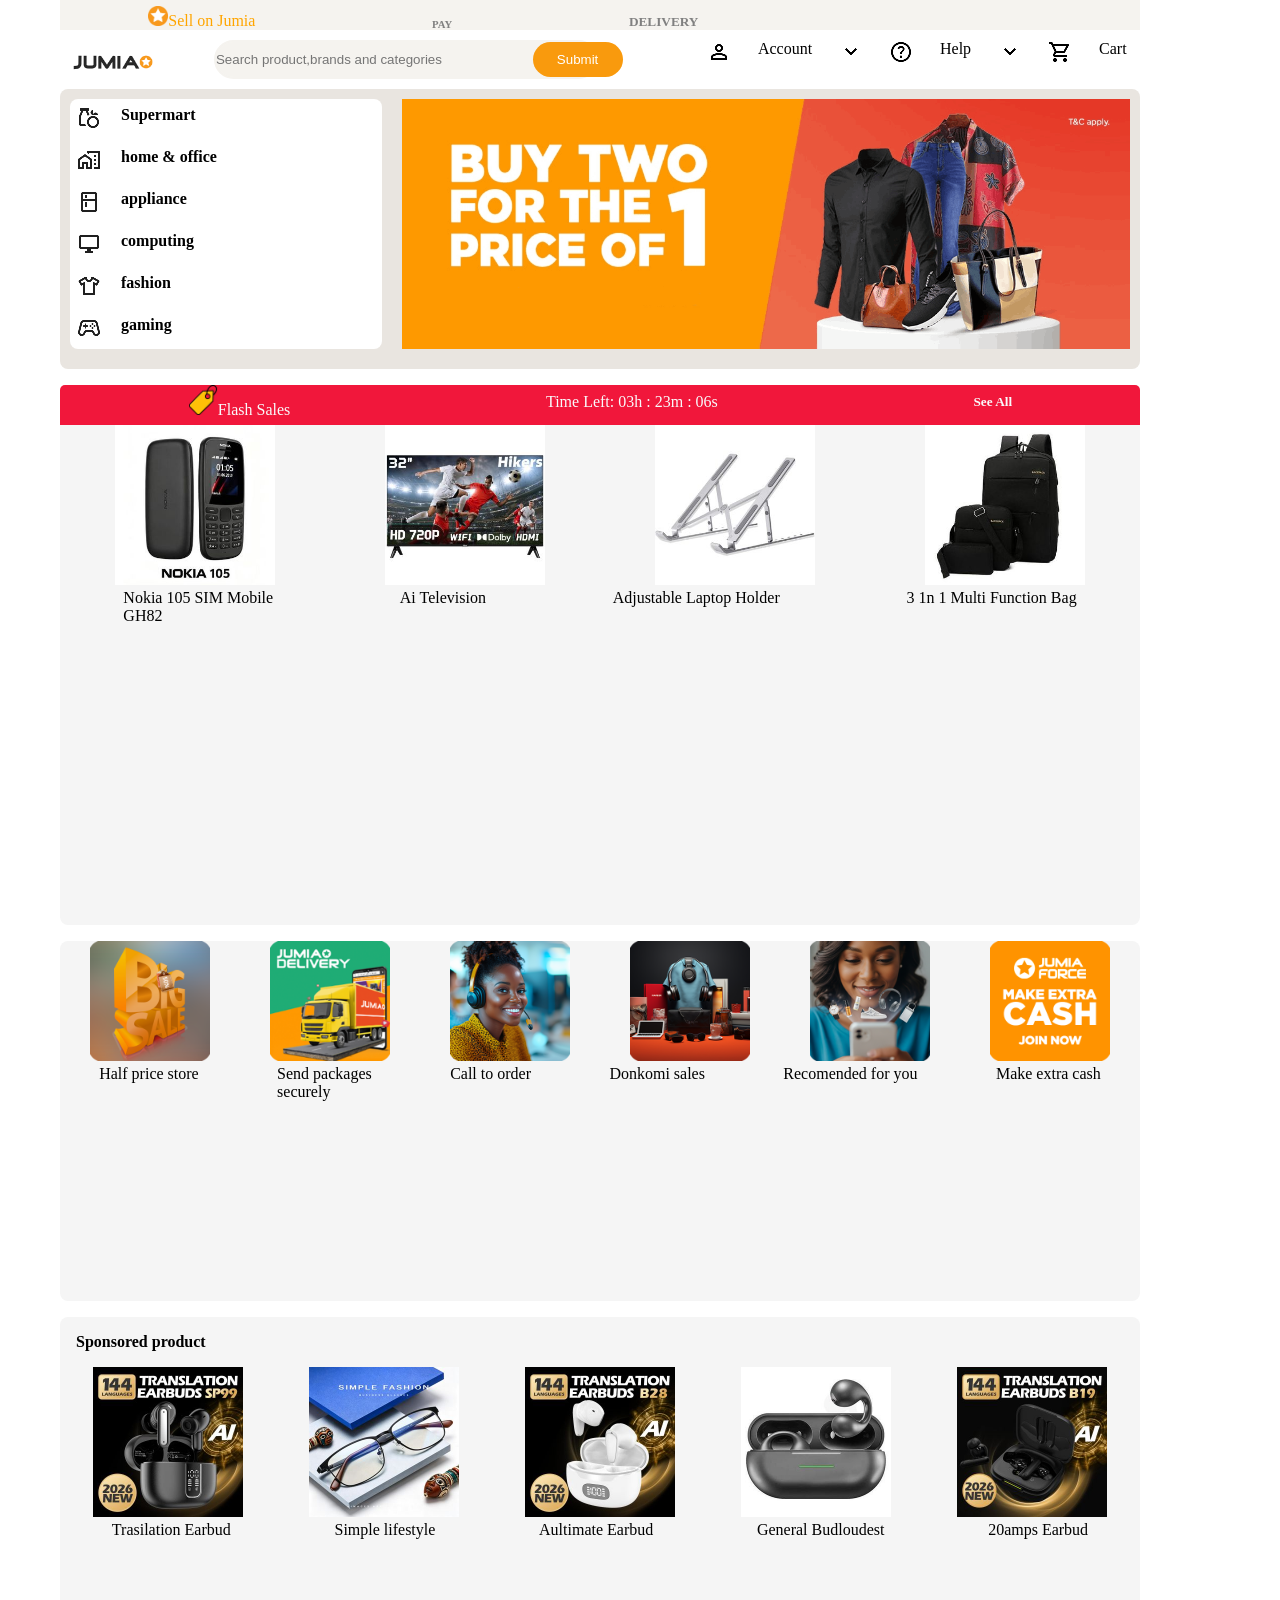
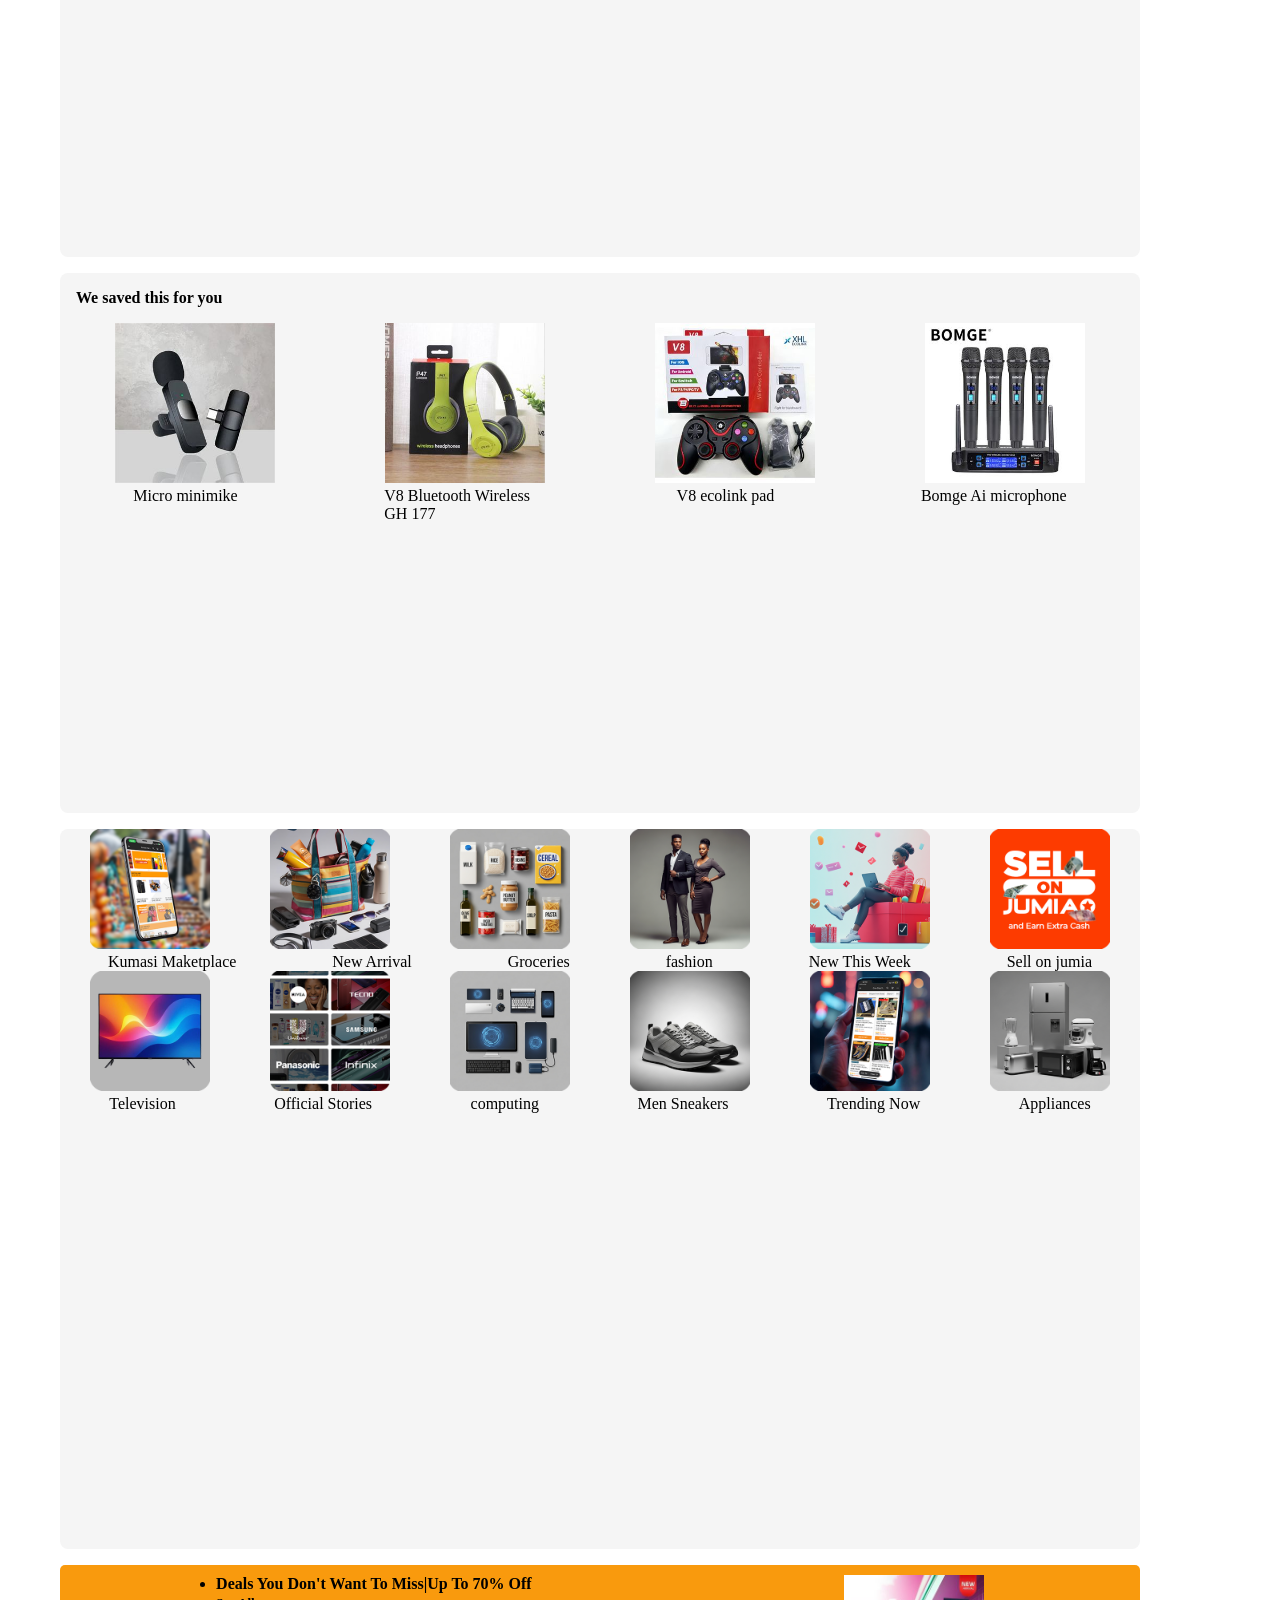
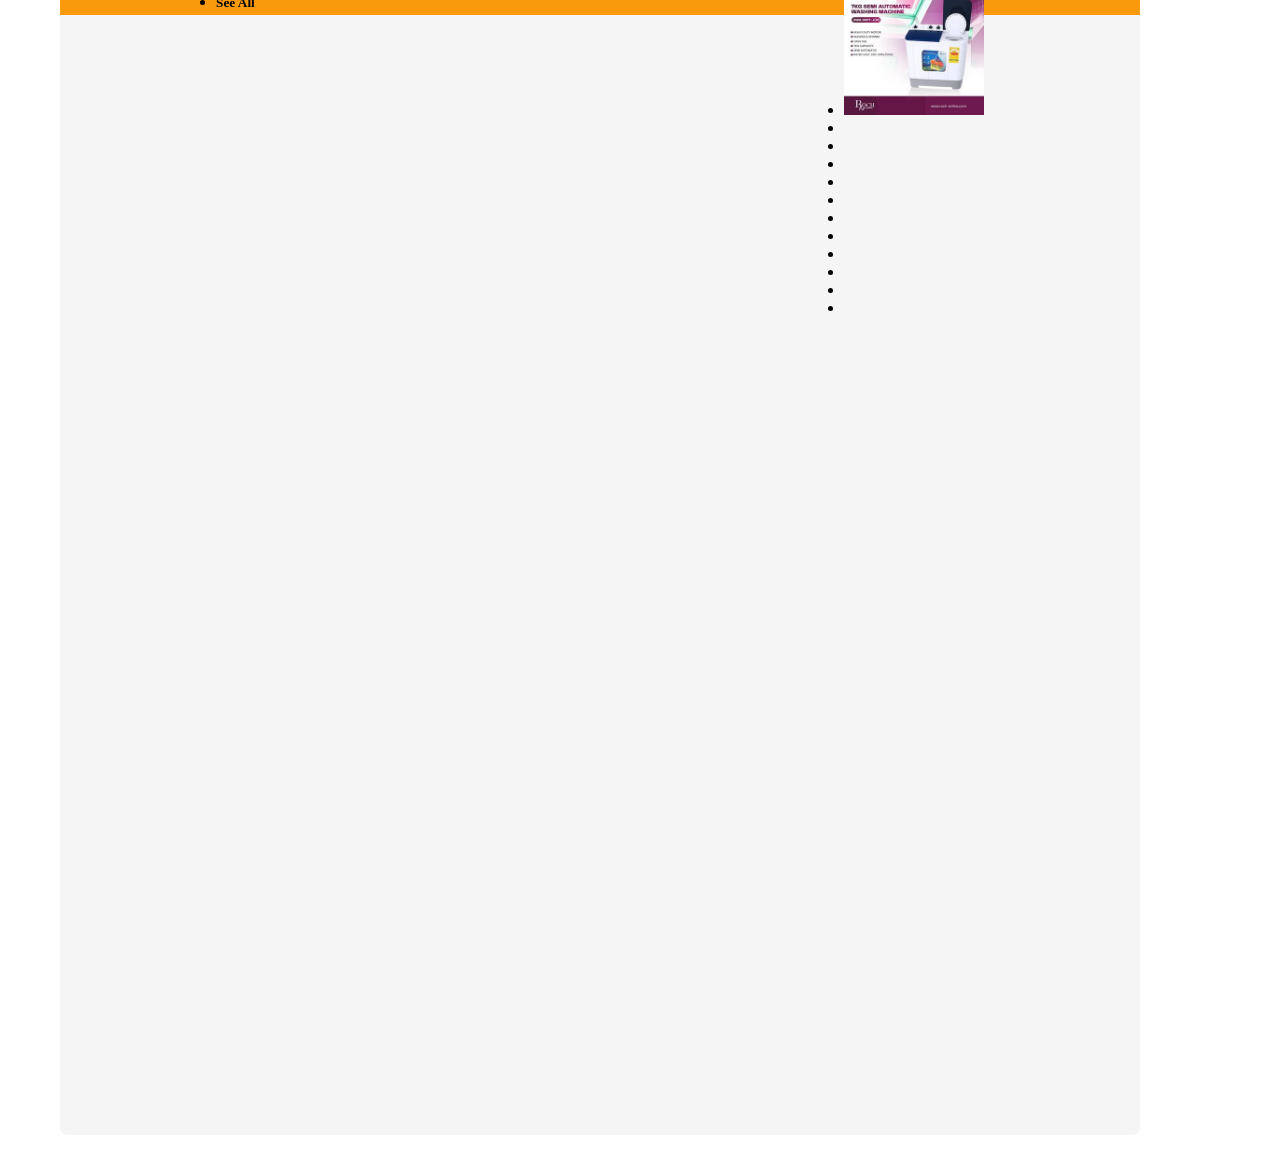
<file: index.html>
<!DOCTYPE html>
<html lang="en">

<head>
    <meta charset="UTF-8">
    <meta name="viewport" content="width=device-width, initial-scale=1.0">
    <title>Jumia</title>
    <link rel="stylesheet" href="css/style.css">
    <link rel="stylesheet"
        href="https://fonts.googleapis.com/css2?family=Material+Symbols+Outlined:opsz,wght,FILL,GRAD@20..48,100..700,0..1,-50..200&icon_names=person" />

    <link rel="stylesheet"
        href="https://fonts.googleapis.com/css2?family=Material+Symbols+Outlined:opsz,wght,FILL,GRAD@20..48,100..700,0..1,-50..200&icon_names=help" />



</head>

<body>
    <header>
        <nav class="container">
            <ul class="mine">
                <li> <img src="image/jm.png" alt="" width="20px">Sell on Jumia</li>
                <li class="wee"><h6>PAY</h6></li>
                <li class="wee"><h5>DELIVERY</h5></li>
                   <li class="wee"><h5></h5></li>
                    <li class="wee"><h5></h5></li>
            </ul>
        </nav>

        <nav class="container">
            <div class="cover">
                <ul>
                    <li><img src="image/jumm.png" alt="" width="80px"></li>
                    </li>
                    <li><input type="text" placeholder="Search product,brands and categories"></li>
                    <li><input type="submit" placeholder="Search"></li>
                    <li> <span class="material-symbols-outlined">
                            <img src="image/person_24dp.png" alt="">

                        </span></li>
                    Account
                    <li><span class="material-symbols-outlined">
                            <img src="image/arrow_opsz24.png" alt="">
                        </span></li>
                    <li><span class="material-symbols-outlined">
                            <img src="image/help_24dp.png" alt="">
                        </span></li>
                    Help
                    <li><span class="material-symbols-outlined">
                            <img src="image/arrow_opsz24.png" alt="">
                        </span></li>
                    <li><span class="material-symbols-outlined">
                            <img src="image/shopping_cart_24dp.png" alt="">
                        </span></li>
                    Cart


                </ul>

            </div>
        </nav>
    </header>
    <main class="container">
        <section class="box">
            <div class="box1">
                <ul>
                    <li><span><img src="image/supermart_opsz24.png" alt=""></span>
                        <h4>Supermart</h4>
                    </li>
                    <li><span><img src="image/home_opsz24.png" alt=""></span>
                        <h4>home & office</h4>
                    </li>
                    <li><span><img src="image/applianceopsz24.png" alt=""></span>
                        <h4>appliance</h4>
                    </li>
                    <li><span><img src="image/computig_opsz24.png" alt=""></span>
                        <h4>computing</h4>
                    </li>
                    <li><span><img src="image/fashion_opsz24.png" alt=""></span>
                        <h4>fashion</h4>
                    </li>
                    <li><span><img src="image/gaming_opsz24.png" alt=""></span>
                        <h4>gaming</h4>
                    </li>
                </ul>

            </div>
            <div class="box2">
                <img src="image/clothes.png" alt="" width="100%" height="100%">
            </div>
        </section>

        <section class="menu">
            <div class="press">
                <ul>
                    <li><img src="image/tag.png" alt="" width="30px">Flash Sales</li>
                    <li>Time Left: 03h : 23m : 06s</li>
                    <li>
                        <h5>See All</h5>
                    </li>
                </ul>

            </div>


            <div class="person">
                <ul class="mini">
                    <li><img src="image/nokia.jpg" alt="" width="160px"></li>
                    <li><img src="image/tv.jpg" alt="" width="160px"></li>
                    <li><img src="image/lapholder.jpg" alt="" width="160px"></li>
                    <li><img src="image/bags.jpg" alt="" width="160px"></li>

                </ul>
                <ul>
                    <li>Nokia 105 SIM Mobile <br>GH82</li>
                    <li>Ai Television</li>
                    <li>Adjustable Laptop Holder</li>
                    <li>3 1n 1 Multi Function Bag</li>
                </ul>
            </div>
        </section>

        <section class="open">
            <div class="view">
                <ul class="max">
                    <li><img src="image/big.png" alt="" width="120px"></li>
                    <li><img src="image/truck.png" alt="" width="120px"></li>
                    <li><img src="image/lady.png" alt="" width="120px"></li>
                    <li><img src="image/donkomi.png" alt="" width="120px"></li>
                    <li><img src="image/recomended.png" alt="" width="120px"></li>
                    <li><img src="image/JForce.png" alt="" width="120px"></li>
                </ul>
                <ul>
                    <li>Half price store</li>
                    <li>Send packages <br>securely</li>
                    <li>Call to order</li>
                    <li>Donkomi sales</li>
                    <li>Recomended for you</li>
                    <li>Make extra cash</li>
                </ul>
            </div>
        </section>
        <section class="close">
            <div class="small">
                <h4>Sponsored product</h4>
                <ul class="upon">
                    
                    <li><img src="image/gh2.jpg" alt="" width="150px"></li>
                    <li><img src="image/gh1.jpg" alt="" width="150px"></li>
                    <li><img src="image/gh4.jpg" alt="" width="150px"></li>
                    <li><img src="image/gh5.jpg" alt="" width="150px"></li>
                    <li><img src="image/gh3.jpg" alt="" width="150px"></li>

                </ul>
                <ul>
                    <li>Trasilation Earbud</li>
                    <li>Simple lifestyle</li>
                    <li>Aultimate Earbud</li>
                    <li>General Budloudest</li>
                    <li>20amps Earbud</li>
                </ul>

            </div>
        </section>
        <section class="master">
            <div class="text">
                <h4>We saved this for you</h4>
                <ul class="texts">
                    <li><img src="image/page1.jpg" alt="" width="160px"></li>
                    <li><img src="image/page2.jpg" alt="" width="160px"></li>
                    <li><img src="image/page3.jpg" alt="" width="160px"></li>
                    <li><img src="image/page4.jpg" alt="" width="160px"></li>
                </ul>
                <ul class="type">
                    <li>Micro minimike</li>
                    <li>V8 Bluetooth Wireless <br>GH 177</li>
                    <li>V8 ecolink pad</li>
                    <li>Bomge Ai microphone</li>
                </ul>
            </div>
        </section>
        <section class="masted">
            <div class="texted">
                <ul class="place">
                    <li><img src="image/gun1.png" alt="" width="120px"></li>
                    <li><img src="image/gun2.png" alt="" width="120px"></li>
                    <li><img src="image/gun3.png" alt="" width="120px"></li>
                    <li><img src="image/gun4.png" alt="" width="120px"></li>
                    <li><img src="image/gun5.png" alt="" width="120px"></li>
                    <li><img src="image/gun6.png" alt="" width="120px"></li>
                    
                </ul>
                <ul>
                    <li>Kumasi Maketplace</li>
                    <li>New Arrival</li>
                    <li>Groceries</li>
                    <li>fashion</li>
                    <li>New This Week</li>
                    <li>Sell on jumia</li>
                </ul>
                <ul class="place">
                    <li><img src="image/gun7.png" alt="" width="120px"></li>
                    <li><img src="image/gun8.png" alt="" width="120px"></li>
                    <li><img src="image/gun9.png" alt="" width="120px"></li>
                    <li><img src="image/guni1.png" alt="" width="120px"></li>
                    <li><img src="image/guni2.png" alt="" width="120px"></li>
                    <li><img src="image/guni3.png" alt="" width="120px"></li>
                </ul>
                <ul>
                   <li>Television</li>
                   <li>Official Stories</li>
                   <li>computing</li>
                   <li>Men Sneakers</li>
                   <li>Trending Now</li>
                   <li>Appliances</li>
                </ul>
            </div>
        </section>

            <section class="cook">
            <div class="fame">
                <ul>
                    <li><h4>Deals You Don't Want To Miss|Up To 70% Off</h4></li>
                    
                    <li>
                        <h5>See All</h5>
                    </li>
                </ul>

                <div class="cooked">
                    <ul>
                        <li><img src="image/on1.jpg" alt="" width="140px"></li>
                        <li></li>
                        <li></li>
                        <li></li>
                        <li></li>
                        <li></li>
                        <li></li>
                        <li></li>
                        <li></li>
                        <li></li>
                        <li></li>
                        <li></li>
                    </ul>

                </div>

            </div>

    



    </main>


  <!-- <script src="js/style.js"></script> -->


</body>

</html>
</file>
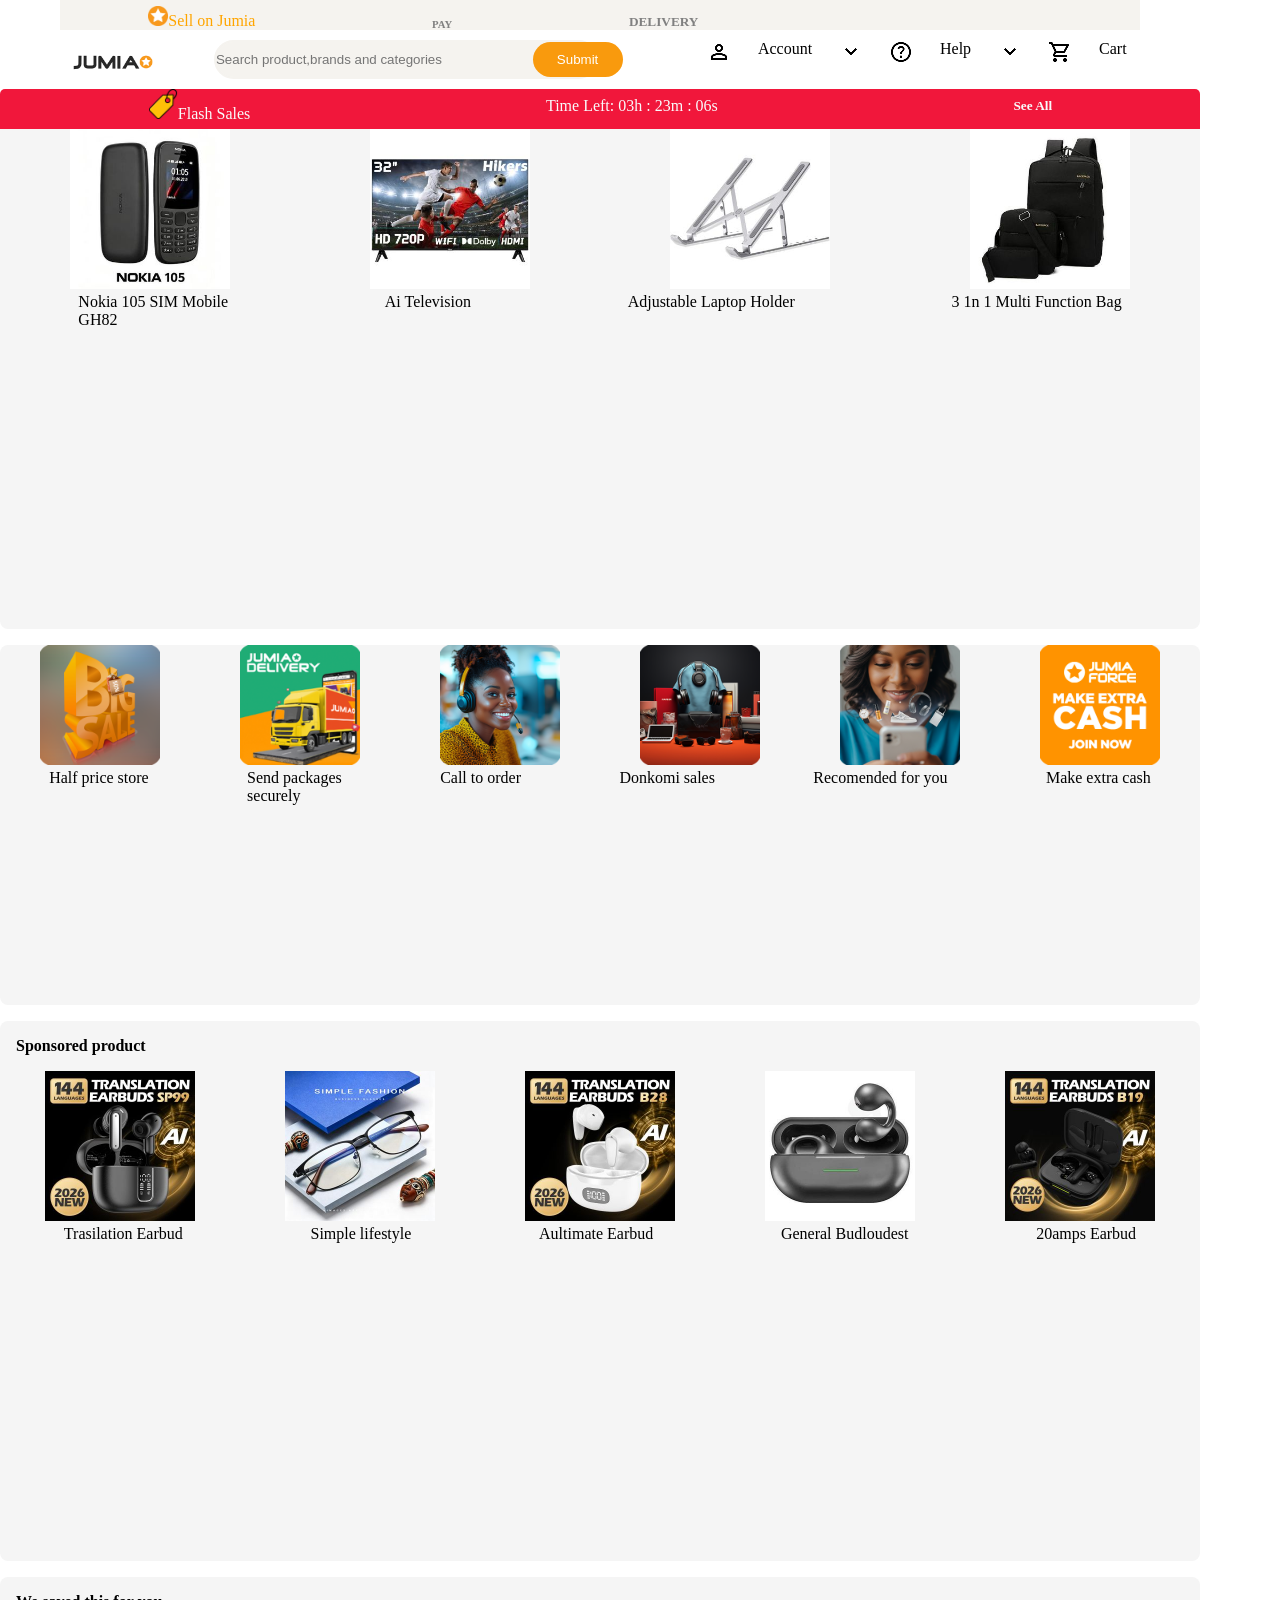
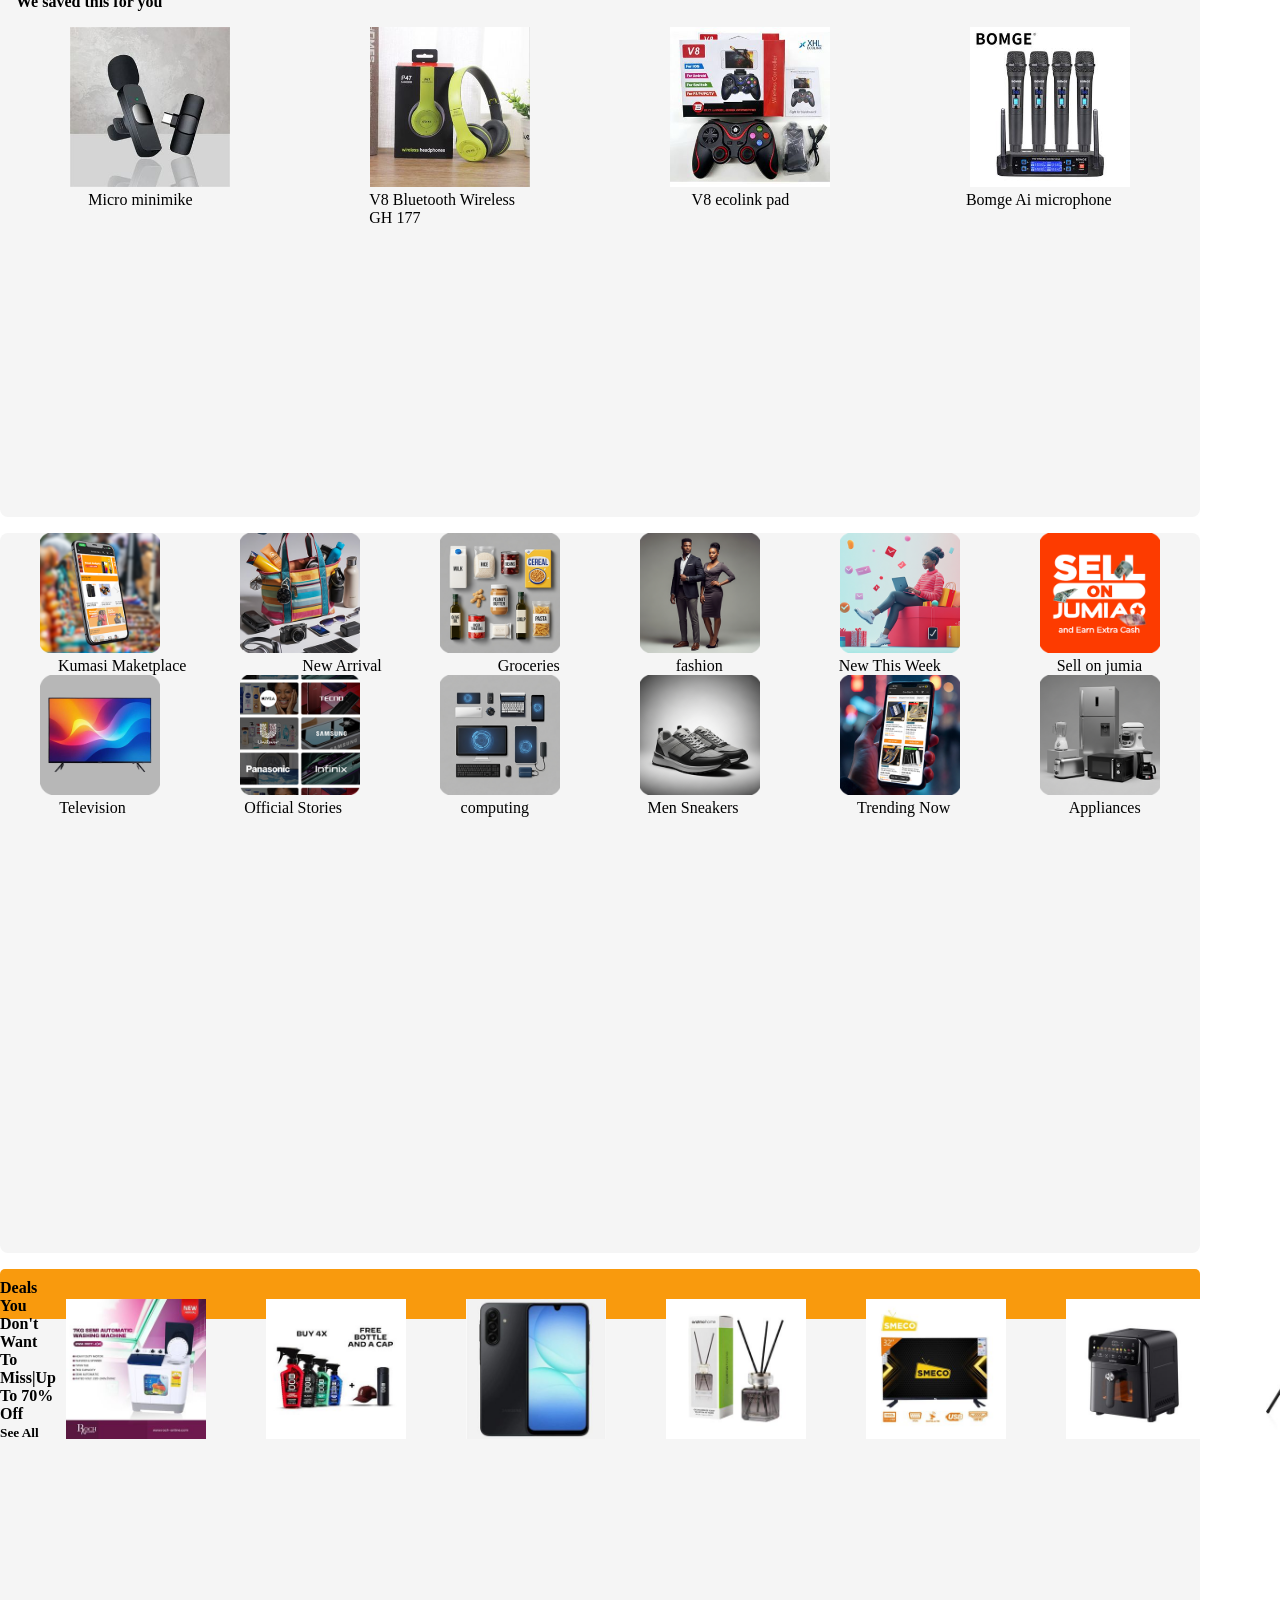
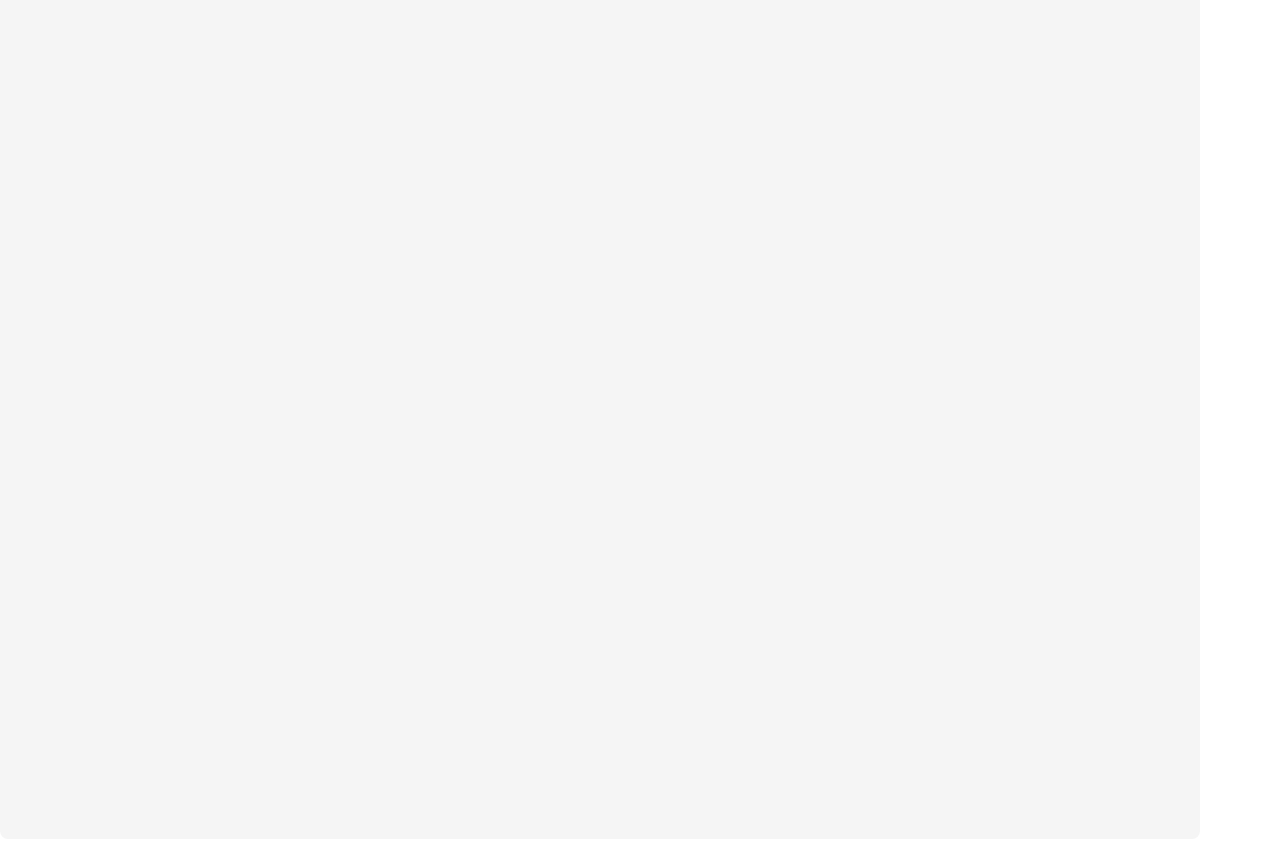
<file: appliance.html>
<!DOCTYPE html>
<html lang="en">

<head>
    <meta charset="UTF-8">
    <meta name="viewport" content="width=device-width, initial-scale=1.0">
    <title>Jumia</title>
    <link rel="stylesheet" href="css/style.css">
    <link rel="stylesheet"
        href="https://fonts.googleapis.com/css2?family=Material+Symbols+Outlined:opsz,wght,FILL,GRAD@20..48,100..700,0..1,-50..200&icon_names=person" />

    <link rel="stylesheet"
        href="https://fonts.googleapis.com/css2?family=Material+Symbols+Outlined:opsz,wght,FILL,GRAD@20..48,100..700,0..1,-50..200&icon_names=help" />



</head>

<body>
    <header>
        <nav class="container">
            <ul class="mine">
                <li> <img src="image/jm.png" alt="" width="20px">Sell on Jumia</li>
                <li class="wee"><h6>PAY</h6></li>
                <li class="wee"><h5>DELIVERY</h5></li>
                   <li class="wee"><h5></h5></li>
                    <li class="wee"><h5></h5></li>
            </ul>
        </nav>

        <nav class="container">
            <div class="cover">
                <ul>
                    <li><img src="image/jumm.png" alt="" width="80px"></li>
                    </li>
                    <li><input type="text" placeholder="Search product,brands and categories"></li>
                    <li><input type="submit" placeholder="Search"></li>
                    <li> <span class="material-symbols-outlined">
                            <img src="image/person_24dp.png" alt="">

                        </span></li>
                    Account
                    <li><span class="material-symbols-outlined">
                            <img src="image/arrow_opsz24.png" alt="">
                        </span></li>
                    <li><span class="material-symbols-outlined">
                            <img src="image/help_24dp.png" alt="">
                        </span></li>
                    Help
                    <li><span class="material-symbols-outlined">
                            <img src="image/arrow_opsz24.png" alt="">
                        </span></li>
                    <li><span class="material-symbols-outlined">
                            <img src="image/shopping_cart_24dp.png" alt="">
                        </span></li>
                    Cart


                </ul>

            </div>
        </nav>
    </header>
   
           
        </section>

        <section class="menu">
            <div class="press">
                <ul>
                    <li><img src="image/tag.png" alt="" width="30px">Flash Sales</li>
                    <li>Time Left: 03h : 23m : 06s</li>
                    <li>
                        <h5>See All</h5>
                    </li>
                </ul>

            </div>


            <div class="person">
                <ul class="mini">
                    <li><img src="image/nokia.jpg" alt="" width="160px"></li>
                    <li><img src="image/tv.jpg" alt="" width="160px"></li>
                    <li><img src="image/lapholder.jpg" alt="" width="160px"></li>
                    <li><img src="image/bags.jpg" alt="" width="160px"></li>

                </ul>
                <ul>
                    <li>Nokia 105 SIM Mobile <br>GH82</li>
                    <li>Ai Television</li>
                    <li>Adjustable Laptop Holder</li>
                    <li>3 1n 1 Multi Function Bag</li>
                </ul>
            </div>
        </section>

        <section class="open">
            <div class="view">
                <ul class="max">
                    <li><img src="image/big.png" alt="" width="120px"></li>
                    <li><img src="image/truck.png" alt="" width="120px"></li>
                    <li><img src="image/lady.png" alt="" width="120px"></li>
                    <li><img src="image/donkomi.png" alt="" width="120px"></li>
                    <li><img src="image/recomended.png" alt="" width="120px"></li>
                    <li><img src="image/JForce.png" alt="" width="120px"></li>
                </ul>
                <ul>
                    <li>Half price store</li>
                    <li>Send packages <br>securely</li>
                    <li>Call to order</li>
                    <li>Donkomi sales</li>
                    <li>Recomended for you</li>
                    <li>Make extra cash</li>
                </ul>
            </div>
        </section>
        <section class="close">
            <div class="small">
                <h4>Sponsored product</h4>
                <ul class="upon">
                    
                    <li><img src="image/gh2.jpg" alt="" width="150px"></li>
                    <li><img src="image/gh1.jpg" alt="" width="150px"></li>
                    <li><img src="image/gh4.jpg" alt="" width="150px"></li>
                    <li><img src="image/gh5.jpg" alt="" width="150px"></li>
                    <li><img src="image/gh3.jpg" alt="" width="150px"></li>

                </ul>
                <ul>
                    <li>Trasilation Earbud</li>
                    <li>Simple lifestyle</li>
                    <li>Aultimate Earbud</li>
                    <li>General Budloudest</li>
                    <li>20amps Earbud</li>
                </ul>

            </div>
        </section>
        <section class="master">
            <div class="text">
                <h4>We saved this for you</h4>
                <ul class="texts">
                    <li><img src="image/page1.jpg" alt="" width="160px"></li>
                    <li><img src="image/page2.jpg" alt="" width="160px"></li>
                    <li><img src="image/page3.jpg" alt="" width="160px"></li>
                    <li><img src="image/page4.jpg" alt="" width="160px"></li>
                </ul>
                <ul class="type">
                    <li>Micro minimike</li>
                    <li>V8 Bluetooth Wireless <br>GH 177</li>
                    <li>V8 ecolink pad</li>
                    <li>Bomge Ai microphone</li>
                </ul>
            </div>
        </section>
        <section class="masted">
            <div class="texted">
                <ul class="place">
                    <li><img src="image/gun1.png" alt="" width="120px"></li>
                    <li><img src="image/gun2.png" alt="" width="120px"></li>
                    <li><img src="image/gun3.png" alt="" width="120px"></li>
                    <li><img src="image/gun4.png" alt="" width="120px"></li>
                    <li><img src="image/gun5.png" alt="" width="120px"></li>
                    <li><img src="image/gun6.png" alt="" width="120px"></li>
                    
                </ul>
                <ul>
                    <li>Kumasi Maketplace</li>
                    <li>New Arrival</li>
                    <li>Groceries</li>
                    <li>fashion</li>
                    <li>New This Week</li>
                    <li>Sell on jumia</li>
                </ul>
                <ul class="place">
                    <li><img src="image/gun7.png" alt="" width="120px"></li>
                    <li><img src="image/gun8.png" alt="" width="120px"></li>
                    <li><img src="image/gun9.png" alt="" width="120px"></li>
                    <li><img src="image/guni1.png" alt="" width="120px"></li>
                    <li><img src="image/guni2.png" alt="" width="120px"></li>
                    <li><img src="image/guni3.png" alt="" width="120px"></li>
                </ul>
                <ul>
                   <li>Television</li>
                   <li>Official Stories</li>
                   <li>computing</li>
                   <li>Men Sneakers</li>
                   <li>Trending Now</li>
                   <li>Appliances</li>
                </ul>
            </div>
        </section>

            <section class="cook">
            <div class="fame">
                <ul>
                    <li><h4>Deals You Don't Want To Miss|Up To 70% Off</h4></li>
                    
                    <li>
                        <h5>See All</h5>
                    </li>
                </ul>

                <div class="cooked">
                    <ul class="live">
                        <li><img src="image/on1.jpg" alt="" width="140px"></li>
                        <li><img src="image/on2.jpg" alt="" width="140px"></li>
                        <li><img src="image/on3.jpg" alt="" width="140px"></li>
                        <li><img src="image/on4.jpg" alt="" width="140px"></li>
                        <li><img src="image/on5.jpg" alt="" width="140px"></li>
                        <li><img src="image/on6.jpg" alt="" width="140px"></li>
                        <li><img src="image/on7.jpg" alt="" width="140px"></li>
                        <li><img src="image/on8.jpg" alt="" width="140px"></li>
                        <li><img src="image/on9.jpg" alt="" width="140px"></li>
                        <li><img src="image/on10.jpg" alt="" width="140px"></li>
                        <li><img src="image/on11.jpg" alt="" width="140px"></li>
                        <li><img src="image/on12.jpg" alt="" width="140px"></li>
                    </ul>

                </div>

            </div>

    



    </main>


  <!-- <script src="js/style.js"></script> -->


</body>

</html>
</file>
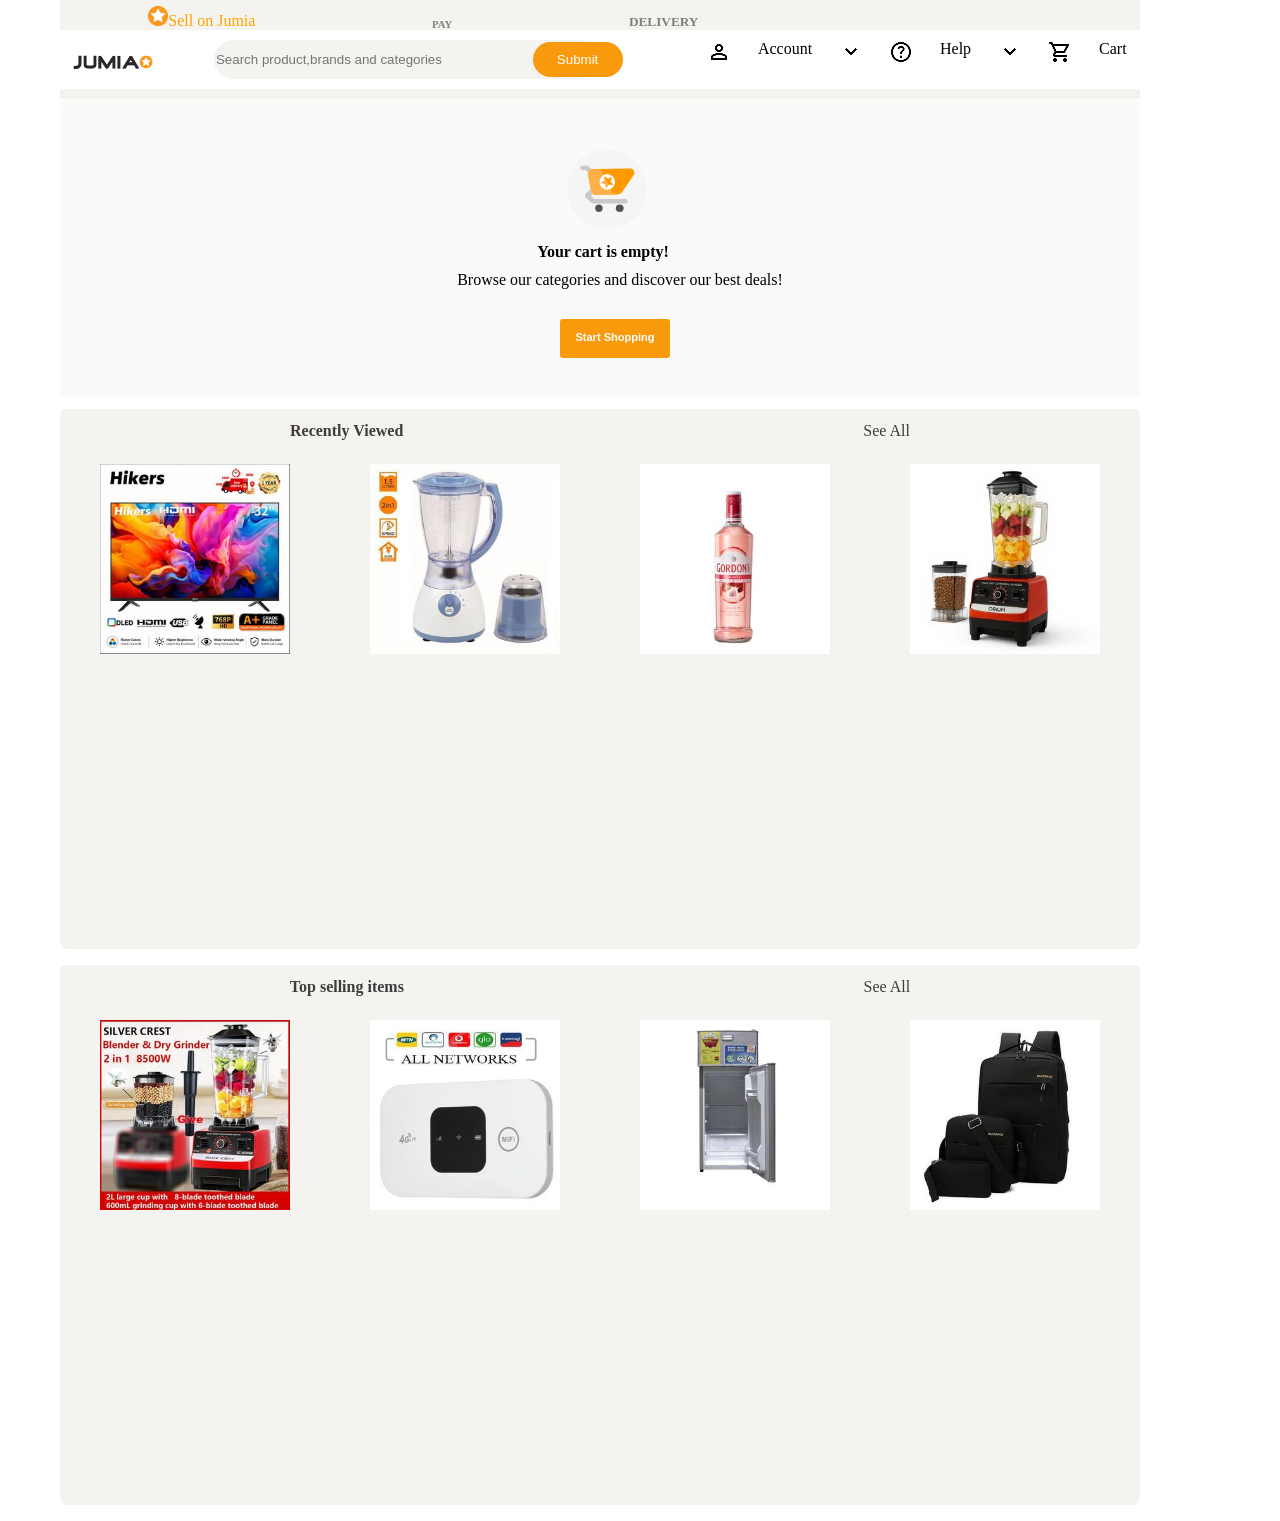
<file: cart.html>
<!DOCTYPE html>
<html lang="en">

<head>
    <meta charset="UTF-8">
    <meta name="viewport" content="width=device-width, initial-scale=1.0">
    <title>Jumia</title>
    <link rel="stylesheet" href="css/style.css">
    <link rel="stylesheet" href="css/script.css"
        href="https://fonts.googleapis.com/css2?family=Material+Symbols+Outlined:opsz,wght,FILL,GRAD@20..48,100..700,0..1,-50..200&icon_names=person" />

    <link rel="stylesheet"
        href="https://fonts.googleapis.com/css2?family=Material+Symbols+Outlined:opsz,wght,FILL,GRAD@20..48,100..700,0..1,-50..200&icon_names=help" />



</head>

<body>
    <header>
        <nav class="container">
            <ul class="mine">
                <li> <img src="image/jm.png" alt="" width="20px">Sell on Jumia</li>
                <li class="wee">
                    <h6>PAY</h6>
                </li>
                <li class="wee">
                    <h5>DELIVERY</h5>
                </li>
                <li class="wee">
                    <h5></h5>
                </li>
                <li class="wee">
                    <h5></h5>
                </li>
            </ul>
        </nav>
        <nav class="container">
            <div class="cover">
                <ul>
                    <li><img src="image/jumm.png" alt="" width="80px"></li>
                    </li>
                    <li><input type="text" placeholder="Search product,brands and categories"></li>
                    <li><input type="submit" placeholder="Search"></li>
                    <li> <span class="material-symbols-outlined">
                            <img src="image/person_24dp.png" alt="">

                        </span></li>
                    Account
                    <li><span class="material-symbols-outlined">
                            <img src="image/arrow_opsz24.png" alt="">
                        </span></li>
                    <li><span class="material-symbols-outlined">
                            <img src="image/help_24dp.png" alt="">
                        </span></li>
                    Help
                    <li><span class="material-symbols-outlined">
                            <img src="image/arrow_opsz24.png" alt="">
                        </span></li>
                    <li><span class="material-symbols-outlined">
                            <img src="image/shopping_cart_24dp.png" alt="">
                        </span></li>
                    Cart


                </ul>

            </div>
        </nav>
    </header>
    <main class="obtain">
        <section class="dit">
            <div class="kivo">

            </div>

        </section>

        <section class="edit">
            <div class="olf">
                <div class="under">
                    <img src="image/cart.svg" alt="" width="80px"><br>

                </div>
                <div class="gob">
                    <h4>Your cart is empty!</h4>
                    <p>Browse our categories and discover our best deals!</p>
                    <div class="golf">
                        <a href="index.html"><button><h5> Start Shopping</h5></button>
            </a>
                    </div>
                </div>

        </section>
        <section class="git">
            <div class="kivo">

            </div>

        </section>

        <section class="usb">
            <div class="abc">
                <li>
                   <h4>
                     Recently Viewed
                   </h4>
                </li>
                <li>See All</li>

            </div>
            <div class="name">
                <ul class="named">
                    <li><img src="image/usb1.jpg" alt="" width="190px"></li>
                    <li><img src="image/usb2.jpg" alt="" width="190px"></li>
                    <li><img src="image/usb3.jpg" alt="" width="190px"></li>
                    <li><img src="image/usb4.jpg" alt="" width="190px"></li>
                </ul>

            </div>
        </section>

        <section class="ash">
            <div class="ford">
                <li>
                   <h4>
                     Top selling items 
                   </h4>
                </li>
                <li>See All</li>

            </div>
            <div class="nest">
                <ul class="ness">
                    <li><img src="image/top1.jpg" alt="" width="190px"></li>
                    <li><img src="image/nas2.jpg" alt="" width="190px"></li>
                    <li><img src="image/nas1.jpg" alt="" width="190px"></li>
                    <li><img src="image/top3.jpg" alt="" width="190px"></li>
                </ul>

            </div>
        </section>

    </main>

</html>
</file>
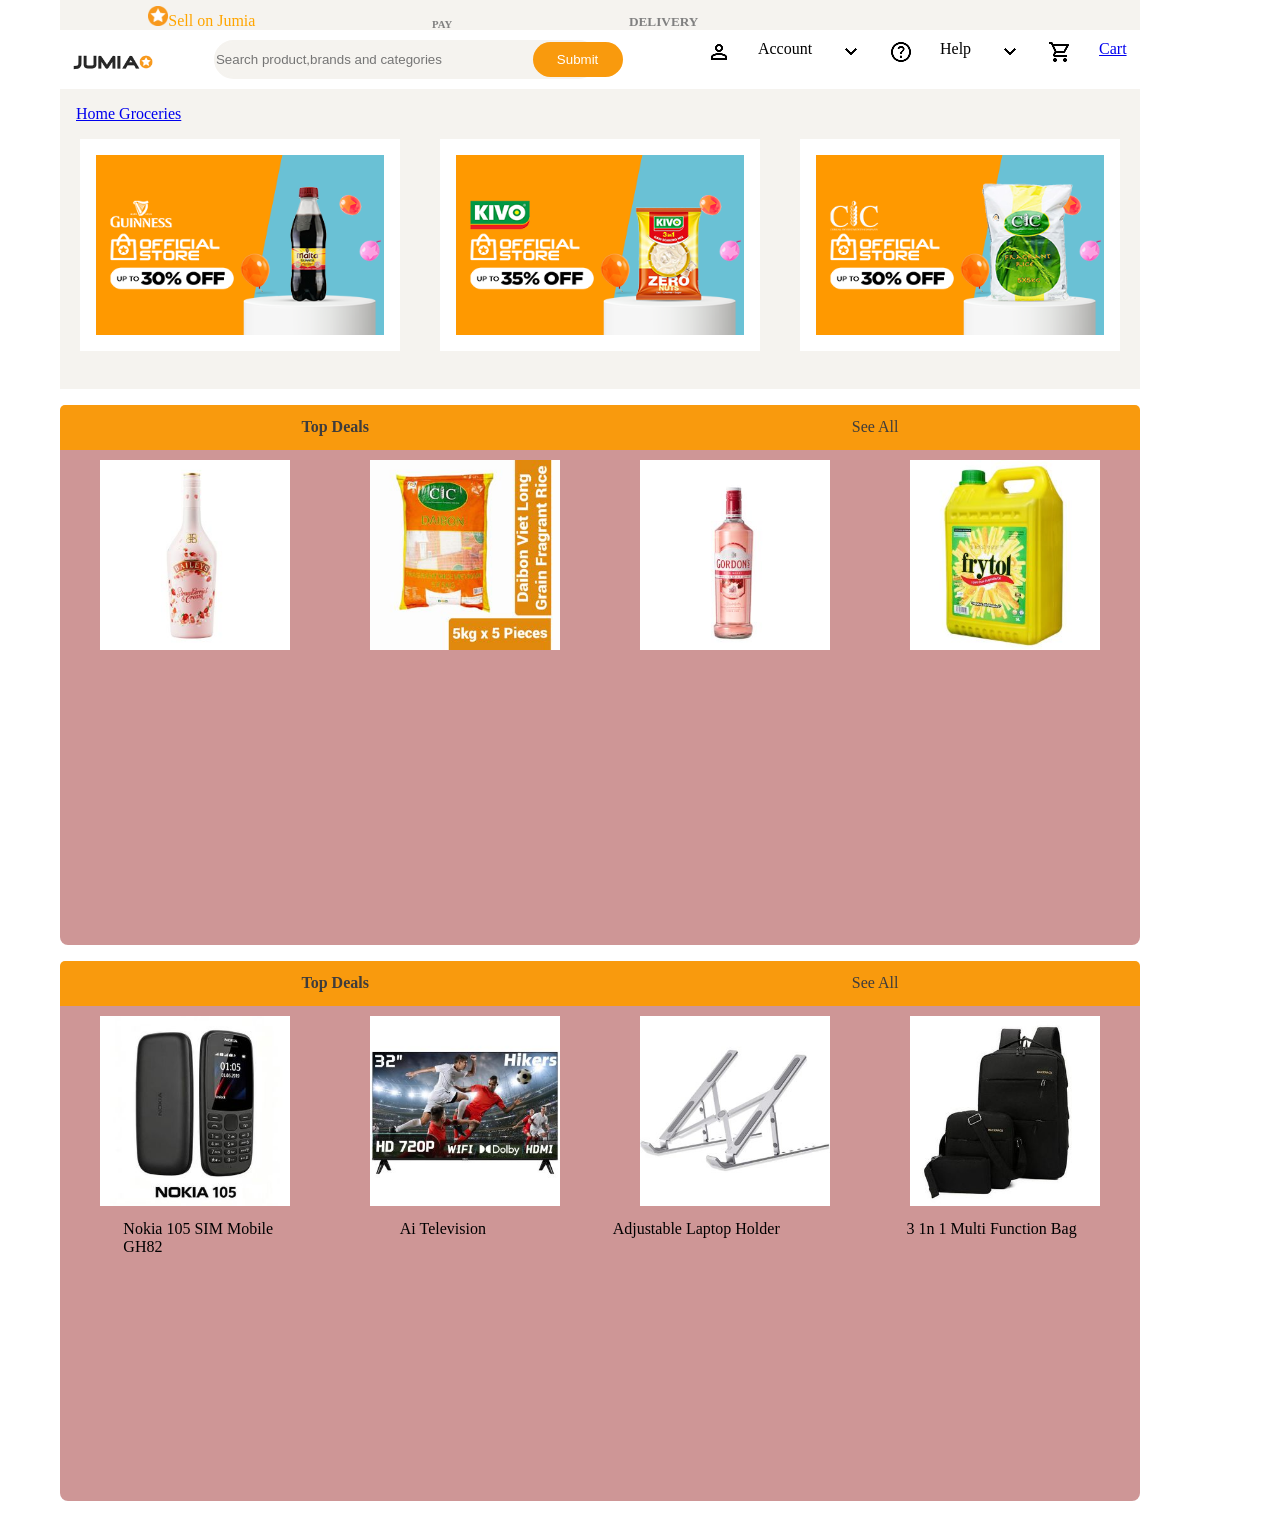
<file: groceries.html>
<!DOCTYPE html>
<html lang="en">

<head>
    <meta charset="UTF-8">
    <meta name="viewport" content="width=device-width, initial-scale=1.0">
    <title>Jumia</title>
    <link rel="stylesheet" href="css/style.css">
    <link rel="stylesheet" href="css/script.css"
        href="https://fonts.googleapis.com/css2?family=Material+Symbols+Outlined:opsz,wght,FILL,GRAD@20..48,100..700,0..1,-50..200&icon_names=person" />

    <link rel="stylesheet"
        href="https://fonts.googleapis.com/css2?family=Material+Symbols+Outlined:opsz,wght,FILL,GRAD@20..48,100..700,0..1,-50..200&icon_names=help" />



</head>

<body>
    <header>
        <nav class="container">
            <ul class="mine">
                <li> <img src="image/jm.png" alt="" width="20px">Sell on Jumia</li>
                <li class="wee"><h6>PAY</h6></li>
                <li class="wee"><h5>DELIVERY</h5></li>
                   <li class="wee"><h5></h5></li>
                    <li class="wee"><h5></h5></li>
            </ul>
        </nav>
         <nav class="container">
            <div class="cover">
                <ul>
                    <li><img src="image/jumm.png" alt="" width="80px"></li>
                    </li>
                    <li><input type="text" placeholder="Search product,brands and categories"></li>
                    <li><input type="submit" placeholder="Search"></li>
                    <li> <span class="material-symbols-outlined">
                            <img src="image/person_24dp.png" alt="">

                        </span></li>
                    Account
                    <li><span class="material-symbols-outlined">
                            <img src="image/arrow_opsz24.png" alt="">
                        </span></li>
                    <li><span class="material-symbols-outlined">
                            <img src="image/help_24dp.png" alt="">
                        </span></li>
                    Help
                    <li><span class="material-symbols-outlined">
                            <img src="image/arrow_opsz24.png" alt="">
                        </span></li>
                    <li><span class="material-symbols-outlined">
                            <img src="image/shopping_cart_24dp.png" alt="">
                        </span></li>
                    <a href="cart.html">Cart</a>


                </ul>

            </div>
        </nav>
    </header>
    <main class="container">
        <section class="oli">
            <div class="olin">
                <li><a href="index.html">Home Groceries</a></li>
            </div>
        </section>
        <section class="wind">
            <div class="storm">
                <img src="image/bb.png" alt="" width="100%" height="100%">

            </div>

            <div class="rain">
                <img src="image/br.png" alt="" width="100%" height="100%">

            </div>
            <div class="snow">
                <img src="image/rr.png" alt="" width="100%" height="100%">

            </div>

        </section>

        <section class="flow">
            <div class="tide">
                <li>
                   <h4>
                     Top Deals
                   </h4>
                </li>
                <li>See All</li>

            </div>
            <div class="wave">
                <ul class="waved">
                    <li><img src="image/str1.jpg" alt="" width="190px"></li>
                    <li><img src="image/str2.jpg" alt="" width="190px"></li>
                    <li><img src="image/str3.jpg" alt="" width="190px"></li>
                    <li><img src="image/str4.jpg" alt="" width="190px"></li>
                </ul>

            </div>
        </section>

        <section class="men">
            <div class="pres">
                <li>
                   <h4>
                     Top Deals
                   </h4>
                </li>
                <li>See All</li>


            </div>


            <div class="person">
                <ul class="min">
                    <li><img src="image/nokia.jpg" alt="" width="190px"></li>
                    <li><img src="image/tv.jpg" alt="" width="190px"></li>
                    <li><img src="image/lapholder.jpg" alt="" width="190px"></li>
                    <li><img src="image/bags.jpg" alt="" width="190px"></li>

                </ul>
                <ul>
                    <li>Nokia 105 SIM Mobile <br>GH82</li>
                    <li>Ai Television</li>
                    <li>Adjustable Laptop Holder</li>
                    <li>3 1n 1 Multi Function Bag</li>
                </ul>
            </div>
        </section>

        
        
    </main>
    
</body>
</html>
</file>
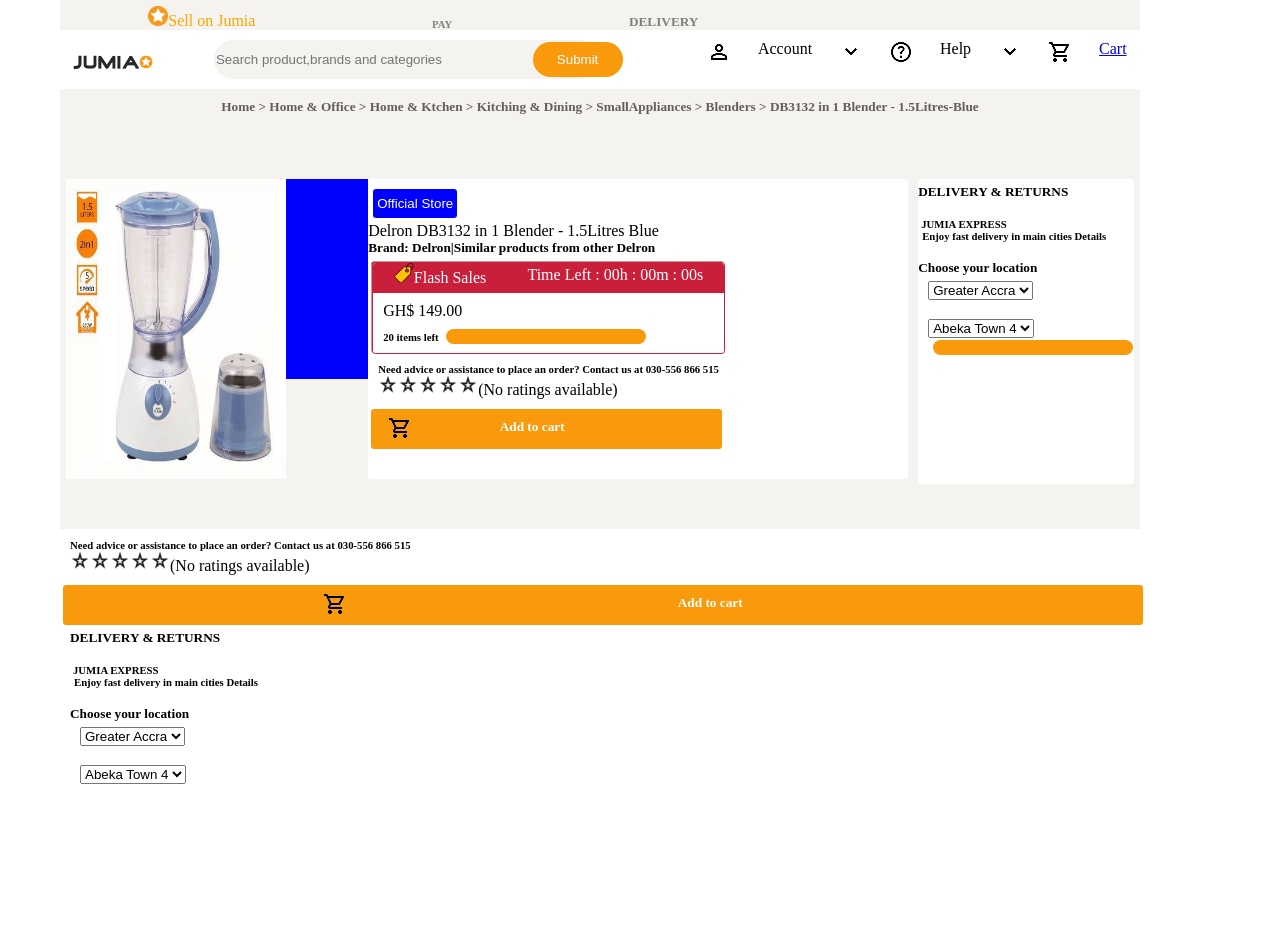
<file: home.html>
<!DOCTYPE html>
<html lang="en">

<head>
    <meta charset="UTF-8">
    <meta name="viewport" content="width=device-width, initial-scale=1.0">
    <title>Jumia</title>
    <link rel="stylesheet" href="css/style.css">
    <link rel="stylesheet" href="css/script.css"
        href="https://fonts.googleapis.com/css2?family=Material+Symbols+Outlined:opsz,wght,FILL,GRAD@20..48,100..700,0..1,-50..200&icon_names=person" />

    <link rel="stylesheet"
        href="https://fonts.googleapis.com/css2?family=Material+Symbols+Outlined:opsz,wght,FILL,GRAD@20..48,100..700,0..1,-50..200&icon_names=help" />



</head>

<body>
    <header>
        <nav class="container">
            <ul class="mine">
                <li> <img src="image/jm.png" alt="" width="20px">Sell on Jumia</li>
                <li class="wee">
                    <h6>PAY</h6>
                </li>
                <li class="wee">
                    <h5>DELIVERY</h5>
                </li>
                <li class="wee">
                    <h5></h5>
                </li>
                <li class="wee">
                    <h5></h5>
                </li>
            </ul>
        </nav>

        <nav class="container">
            <div class="cover">
                <ul>
                    <li><img src="image/jumm.png" alt="" width="80px"></li>
                    </li>
                    <li><input type="text" placeholder="Search product,brands and categories"></li>
                    <li><input type="submit" placeholder="Search"></li>
                    <li> <span class="material-symbols-outlined">
                            <img src="image/person_24dp.png" alt="">

                        </span></li>
                    Account
                    <li><span class="material-symbols-outlined">
                            <img src="image/arrow_opsz24.png" alt="">
                        </span></li>
                    <li><span class="material-symbols-outlined">
                            <img src="image/help_24dp.png" alt="">
                        </span></li>
                    Help
                    <li><span class="material-symbols-outlined">
                            <img src="image/arrow_opsz24.png" alt="">
                        </span></li>
                    <li><span class="material-symbols-outlined">
                            <img src="image/shopping_cart_24dp.png" alt="">
                        </span></li>
                    <a href="cart.html">Cart</a>


                </ul>

            </div>
        </nav>
    </header>
    <main class="contain">
        <section class="don">
            <div class="bom">
                <li>
                    <h5>Home > Home & Office > Home & Ktchen > Kitching & Dining > SmallAppliances > Blenders > DB3132
                        in 1 Blender - 1.5Litres-Blue</h5>
                </li>
            </div>

        </section>
        <section class="fon">
            <div class="com">
                <ul class="mon">
                    <li><img src="image/blend.jpg" alt="" width="220px" height="300px"></li>
                </ul>

            </div>
            <div class="com1">
                <div class="bo">
                    <ul class="om">
                        <li><button>
                        <li>Official Store</li></button></li>
                        <p>
                            Delron DB3132 in 1 Blender - 1.5Litres Blue <br>

                        </p>
                        <h5>
                            Brand: Delron|Similar products from other Delron
                        </h5>
                        <section class="half">
                            <div class="quart">
                                <div class="fract">
                                    <ul class="rack">
                                        <li><img src="image/tag.png" alt="" width="20px">Flash Sales</li>
                                        <li>Time Left : 00h : 00m : 00s</li>
                                    </ul>

                                </div>
                                <div class="rock">
                                    <p> GH$ 149.00 <br>
                                    <h6>20 items left <input type="button" value="" class="cut"></h6>
                                    </p>
                                </div>

                            </div>

                        </section>
                        <div class="list">
                            <ul class="list1">
                                <li>
                                    <h6>Need advice or assistance to place an order? Contact us at 030-556 866 515</h6>
                                </li>
                                <li><img src="image/star.png" alt="" width="20px"><img src="image/star.png" alt=""
                                        width="20px"><img src="image/star.png" alt="" width="20px"><img
                                        src="image/star.png" alt="" width="20px"><img src="image/star.png" alt=""
                                        width="20px">(No ratings available)</li>
                            </ul>
                        </div>
                        <section class="zap">
                            <ul class="zip">
                                <li><span class="material-symbols-outlined">
                                        <img src="image/shopping_cart_24dp.png" alt="">
                                    </span></li>
                                <li>
                                    <h5>Add to cart</h5>
                                </li>
                            </ul>

                        </section>

                    </ul>
                </div>


            </div>


            </div>
            <div class="com2">
                <p>
                <h5>DELIVERY & RETURNS</h5> <br>
                <h6>JUMIA EXPRESS <P>Enjoy fast delivery in main cities Details</P>
                </h6><br>
                <h5>Choose your location</h5>
                </p>
                <div class="dice">
                    <label for="city"></label>
                    <select id="city" name="user_city">
                        <option value="gra">Greater Accra</option>
                        <option value="ash">Ashianti</option>
                        <option value="tema">Tema</option>
                        <option value="gra">Cape Coast</option>
                        <option value="gra">Oforikurom</option>
                </div>
                <div class="dice">
                    <label for="city"></label>
                    <select id="city" name="user_city">

                        <option value="gra"></option>
                </div>

                <div class="ice">
                    <label for="town"></label>
                    <select id="town" name="user_town">
                        <option value="abeka">Abeka Town 4</option>
                        <option value="tech">Techiman</option>
                        <option value="tema">Tema</option>
                        <option value="cape">Cape Coast</option>
                        <option value="ofori">Oforikurom</option>
                        
                </div>
              


            </div>


            </div>

        </section>
        
       
 <article class="tain">
        <section class="don">
            <div class="bom">
                <li>
                    <h5>Home > Home & Office > Home & Ktchen > Kitching & Dining > SmallAppliances > Blenders > DB3132
                        in 1 Blender - 1.5Litres-Blue</h5>
                </li>
            </div>

        </section>
        <section class="fon">
            <div class="com">
                <ul class="mon">
                    <li><img src="image/blend.jpg" alt="" width="220px" height="300px"></li>
                </ul>

            </div>
            <div class="com1">
                <div class="bo">
                    <ul class="om">
                        <li><button>
                        <li>Official Store</li></button></li>
                        <p>
                            Delron DB3132 in 1 Blender - 1.5Litres Blue <br>

                        </p>
                        <h5>
                            Brand: Delron|Similar products from other Delron
                        </h5>
                        <section class="half">
                            <div class="quart">
                                <div class="fract">
                                    <ul class="rack">
                                        <li><img src="image/tag.png" alt="" width="20px">Flash Sales</li>
                                        <li>Time Left : 00h : 00m : 00s</li>
                                    </ul>

                                </div>
                                <div class="rock">
                                    <p> GH$ 149.00 <br>
                                    <h6>20 items left <input type="button" value="" class="cut"></h6>
                                    </p>
                                </div>

                            </div>

                        </section>
                        <div class="list">
                            <ul class="list1">
                                <li>
                                    <h6>Need advice or assistance to place an order? Contact us at 030-556 866 515</h6>
                                </li>
                                <li><img src="image/star.png" alt="" width="20px"><img src="image/star.png" alt=""
                                        width="20px"><img src="image/star.png" alt="" width="20px"><img
                                        src="image/star.png" alt="" width="20px"><img src="image/star.png" alt=""
                                        width="20px">(No ratings available)</li>
                            </ul>
                        </div>
                        <section class="zap">
                            <ul class="zip">
                                <li><span class="material-symbols-outlined">
                                        <img src="image/shopping_cart_24dp.png" alt="">
                                    </span></li>
                                <li>
                                    <h5>Add to cart</h5>
                                </li>
                            </ul>

                        </section>

                    </ul>
                </div>


            </div>


            </div>
            <div class="com2">
                <p>
                <h5>DELIVERY & RETURNS</h5> <br>
                <h6>JUMIA EXPRESS <P>Enjoy fast delivery in main cities Details</P>
                </h6><br>
                <h5>Choose your location</h5>
                </p>
                <div class="dice">
                    <label for="city"></label>
                    <select id="city" name="user_city">
                        <option value="gra">Greater Accra</option>
                        <option value="ash">Ashianti</option>
                        <option value="tema">Tema</option>
                        <option value="gra">Cape Coast</option>
                        <option value="gra">Oforikurom</option>
                </div>
                <div class="dice">
                    <label for="city"></label>
                    <select id="city" name="user_city">

                        <option value="gra"></option>
                </div>

                <div class="ice">
                    <label for="town"></label>
                    <select id="town" name="user_town">
                        <option value="abeka">Abeka Town 4</option>
                        <option value="tech">Techiman</option>
                        <option value="tema">Tema</option>
                        <option value="cape">Cape Coast</option>
                        <option value="ofori">Oforikurom</option>
                        
                </div>
              


            </div>


            </div>

        </section>
        
       



    </main>

      <!-- <section class="gab">
            <div class="bigo">

            </div>

        </section> -->

</html>
</file>
<file: css/style.css>
*{
    margin: 0px;
    padding: 0px;
    max-width: 1200px;
   
    
}

.container{
    width: 90%;
    max-width: 1200px;
    margin: 0px auto;
   
}

.mine{
    height: 30px;
    background-color: rgb(245, 243, 239);
    display: flex;
    justify-content: space-around;
      list-style: none;
      align-items: end;
      color: orange;
      
}
.wee{
  color: gray;
  
    
}
.cover{
    background-color: white;
    /* position: fixed; */
}
.cover ul{
    display: flex;
    list-style: none;
    justify-content: space-around;
    margin-top: 10px;

    &:hover{
        color: orange;
    }
}
.cover input[type=text]{
    padding: 10px 80px 10px 0px;
    width: 300px;
    border-radius: 2rem;
     position: relative;
    left: 34px;

   outline: hidden;
    border: 2px solid  rgb(245, 243, 239);
    background-color: rgb(245, 243, 239);
}
.cover input[type=submit]{
    padding: 10px;
    width: 90px;
    position: relative;
    right: 58px;
    margin-top: 2px;
    
    border-radius: 2rem;
    border-style: none;
    background-color:rgb(249, 154, 13);
    color: white;
}
.box{
    display: flex;
    height: 280px;
    width: 100%px;
    background-color:  rgb(233, 229, 224);
    margin-bottom: 1rem;
    border-radius: 0.5rem;
    
   

}
.box1{
    height: 250px;
    width: 30%;
    background-color: white;
    margin: 10px;
    border-radius: 0.5rem;   
    
    
    
}
.box2{
    background-position: center;
    background-size: cover;
     border-radius: 1rem;
     height: 250px;
    width: 70%;
     margin: 10px;
     margin-bottom: 20px;
    
}
.box1 ul li {
    display: flex;
    justify-content: last baseline;
    padding: 7px;
    list-style: none;  
    gap: 20px;

    &:hover{
        color: orange;
    }
  
}

.menu{
    background-color: whitesmoke;
    height: 60vh;
    border-radius: 0.5rem;
    margin-bottom: 1rem;
}
.press{
    background-color: rgb(241, 23, 59);
    width: 100%;
    height: 40px;
    border-radius: 5px 5px 0px 0px;
      width: 100%;
    max-width: 1200px;
    margin: 0px auto;
   
}
.press ul {
    display: flex;
    justify-content: space-around;
    align-items: center;
    list-style: none;
    color: rgb(249, 250, 251);
   
}
.mini li{
   

  &:hover{
    height: 180px;
    width: 160px;
    box-shadow: 1px 1px 7px 1px rgb(179, 176, 176);
    transition: 0.2s;
  }
}


.person ul{
   display: flex;
   flex-direction: row;
   justify-content: space-around;
   list-style: none;

  
 
    
   
}
.open{
    background-color: whitesmoke;
    height: 40vh;
    border-radius: 0.5rem;
    margin-bottom: 1rem;
}
.view ul{
     display: flex;
   flex-direction: row;
   justify-content: space-around;
   list-style: none;
   
   
}
.max li{
     &:hover{
    height: 120px;
    width: 120px;
    box-shadow: 1px 1px 6px 4px rgb(179, 176, 176);
    border-radius: 1rem;
    transition: 0.2s;
  }
 

}
.close{
       background-color: whitesmoke;
    height: 60vh;
    border-radius: 0.5rem;
    margin-bottom: 1rem;
}
.close ul{
       display: flex;
   flex-direction: row;
   justify-content: space-around;
   list-style: none;
  
}
.small h4{
  padding: 1rem;


}
.upon li{
    &:hover{
    height: 150px;
    width: 150px;
    box-shadow: 1px 1px 8px 1px rgb(26, 25, 25);
    transition: 0.2s;
  }

}
.master{
       background-color: whitesmoke;
    height: 60vh;
    border-radius: 0.5rem;
    margin-bottom: 1rem;
}
.master ul{
       display: flex;
   flex-direction: row;
   justify-content: space-around;
   list-style: none;
   
  
}
.text h4{
     padding: 1rem;
}
.texts li{
     &:hover{
    height: 160px;
    width: 160px;
    box-shadow: 1px 1px 8px 1px rgb(168, 160, 160);
    transition: 0.2s;
  }

}
.masted{
           background-color: whitesmoke;
    height: 80vh;
    border-radius: 0.5rem;
    margin-bottom: 1rem;
}
.masted ul{
         display: flex;
   flex-direction: row;
   justify-content: space-around;
   list-style: none;
}
.place li{
      &:hover{
    height: 120px;
    width: 120px;
    box-shadow: 1px 0px 5px 1px rgb(168, 165, 165);
    border-radius: 1rem;
    transition: 0.2s;
  }
}


.cook{
    background-color: whitesmoke;
    height: 130vh;
    border-radius: 0.5rem;
    margin-bottom: 1rem;
}
.fame{
    background-color: rgb(249, 154, 13);
    width: 100%;
    height: 40px;
    border-radius: 5px 5px 0px 0px;         
    max-width: 1200px;
    margin: 0px auto;
     display: flex;
    justify-content: space-around;
    padding-top: 10px;
    list-style: none;
   
}


.live{
    display: flex;
    flex-direction: row;
    column-gap: 60px;
    padding-top: 10px;
    justify-content: space-around;
    list-style: none;
    margin: 10px;
}
</file>
